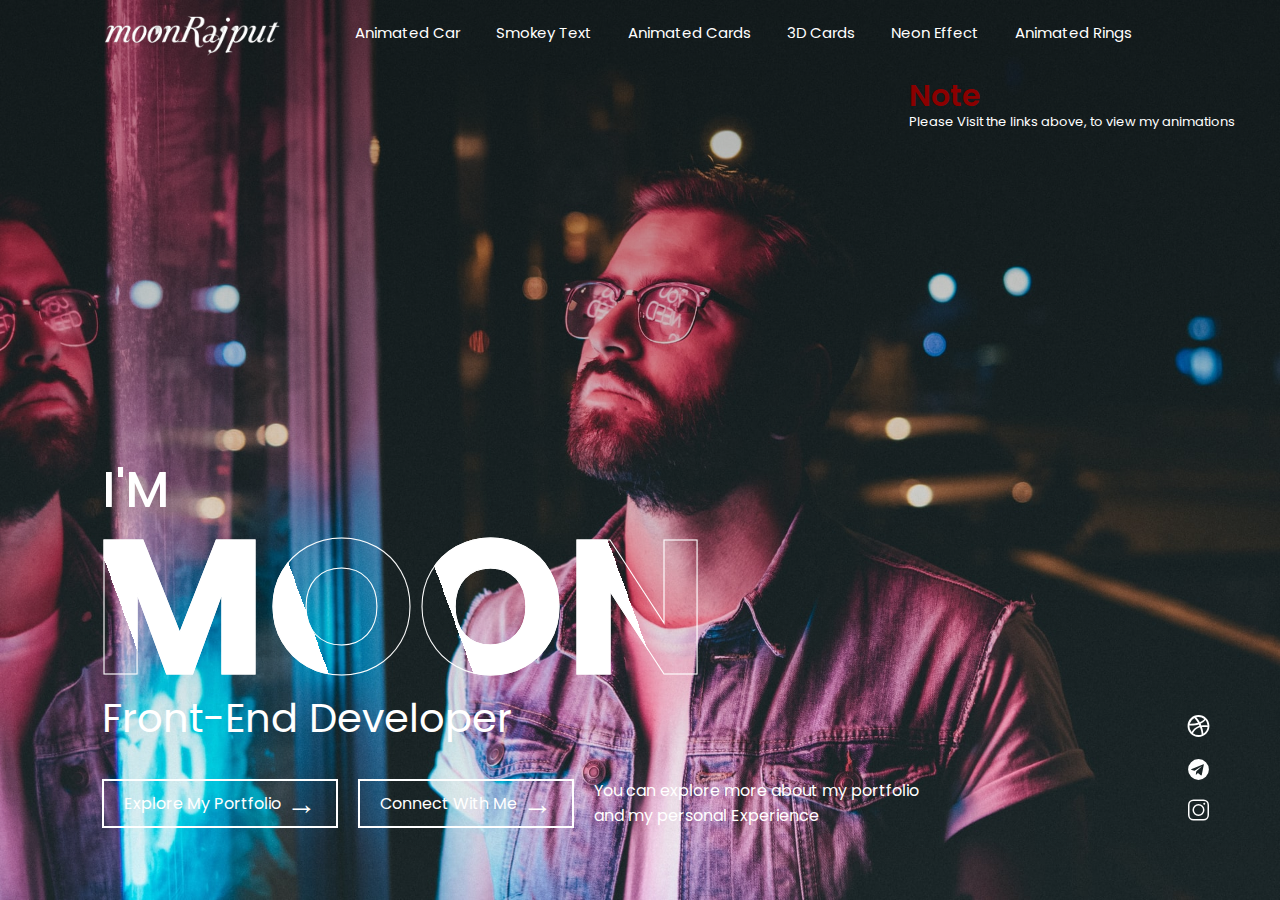
<file: index.html>
<!DOCTYPE html>
<html lang="en">
<head>
    <meta charset="UTF-8">
    <meta http-equiv="X-UA-Compatible" content="IE=edge">
    <meta name="viewport" content="width=device-width, initial-scale=1.0">
    <title>Animated Website</title>
    <link rel="stylesheet" href="./assets/css/style.css">
</head>
<body>
    <div class="container">
        <nav>
            <img src="./assets/images/logo.png" alt="" class="logo">
            <ul>
                <li><a href="./car/car.html">Animated Car</a></li>
                <li><a href="./smoky/smoky.html">Smokey Text</a></li>
                <li><a href="./cards/cards.html">Animated Cards</a></li>
                <li><a href="./card2/card2.html">3D Cards</a></li>
                <li><a href="./neon/neon.html">Neon Effect</a></li>
                <li><a href="./rings/rings.html">Animated Rings</a></li>
            </ul>
        </nav>
        <div class="text-box">
            <p>I'M</p>
            <h1>Moon</h1>
            <h3>Front-End Developer</h3>
            <div class="row">
                <a href="#">Explore My Portfolio <span>&#x2192;</span></a>
                <a href="#">Connect With Me <span>&#x2192;</span></a>
                <span>You can explore more about my portfolio <br> and my personal Experience</span>
            </div>
        </div>
        <div class="social-icons">
            <a href="" class="social-svg"><svg xmlns="http://www.w3.org/2000/svg" width="42" height="42" fill="white" viewBox="0 0 512 512"><title>ionicons-v5_logos</title><path d="M256,32C132.33,32,32,132.33,32,256S132.33,480,256,480,480,379.78,480,256,379.67,32,256,32ZM398.22,135.25a186.36,186.36,0,0,1,44,108.38c-40.37-2.1-88.67-2.1-127.4,1.52-4.9-12.37-9.92-24.5-15.4-36.17C344.08,189.62,378.5,164.18,398.22,135.25ZM256,69.33a185.81,185.81,0,0,1,119.12,42.94c-20.3,25.66-52.15,48-91.82,64.86C261.6,137,236.63,102.47,210,75.28A187.51,187.51,0,0,1,256,69.33ZM171.53,89.75c26.95,26.83,52.27,61,74.44,101C203.85,203.62,155.55,211,104,211c-9.8,0-19.36-.35-28.81-.94A186.78,186.78,0,0,1,171.53,89.75ZM69.68,247.13c10.62.47,21.35.7,32.2.59,58.8-.7,113.52-9.92,160.54-25q6.65,13.83,12.6,28.35a115.43,115.43,0,0,0-16.69,5C194.05,283.07,143.42,326.58,116,379.2A186,186,0,0,1,69.33,256C69.33,253,69.45,250.05,69.68,247.13ZM256,442.67a185.57,185.57,0,0,1-114.45-39.32c24.85-49.23,69.18-90,125.07-115.27,5.25-2.45,12.25-4.43,20.3-6.18q10,27.64,17.85,57.4A678,678,0,0,1,322,430.42,185.06,185.06,0,0,1,256,442.67Zm100.92-29.75a672.61,672.61,0,0,0-17.39-92.05c-4-15.17-8.51-29.87-13.41-44.22,36.63-3,80.5-2.57,115.38,0A186.5,186.5,0,0,1,356.92,412.92Z"/></svg></a>
            <a href="" class="social-svg"><svg id="Layer_1" data-name="Layer 1" xmlns="http://www.w3.org/2000/svg" width="45" height="45" fill="white" viewBox="0 0 24 24"><title>Telegram Glyph</title><path d="M11.99432,2a10,10,0,1,0,10,10A9.99917,9.99917,0,0,0,11.99432,2Zm3.17951,15.15247a.70547.70547,0,0,1-1.002.3515l-2.71467-2.10938L9.71484,17.002a.29969.29969,0,0,1-.285.03894l.334-2.98846.01069.00848.00683-.059s4.885-4.44751,5.084-4.637c.20147-.189.135-.23.135-.23.01147-.23053-.36152,0-.36152,0L8.16632,13.299l-2.69549-.918s-.414-.1485-.453-.475c-.041-.324.46649-.5.46649-.5l10.717-4.25751s.881-.39252.881.25751Z"/></svg></a>
            <a href="" class="social-svg"><svg xmlns="http://www.w3.org/2000/svg" width="36" height="36" fill="white" viewBox="0 0 42 42">
                <defs>
                  <style>
                    .cls-1 {
                      fill-rule: solid;
                    }
                  </style>
                </defs>
                <path id="Instagram" class="cls-1" d="M200,2132a8,8,0,0,1,8,8v20a8,8,0,0,1-8,8H180a8,8,0,0,1-8-8v-20a8,8,0,0,1,8-8h20m0-3H180a11.01,11.01,0,0,0-11,11v20a11.01,11.01,0,0,0,11,11h20a11.01,11.01,0,0,0,11-11v-20a11.01,11.01,0,0,0-11-11h0Zm-10,12a9,9,0,1,1-9,9,9,9,0,0,1,9-9m0-3a12,12,0,1,0,12,12,12.011,12.011,0,0,0-12-12h0Zm13.5-.5a2,2,0,1,1-2-2A2,2,0,0,1,203.5,2137.5Z" transform="translate(-169 -2129)"/>
              </svg>
              </a>
        </div>
    </div>
</body>
</html>
</file>
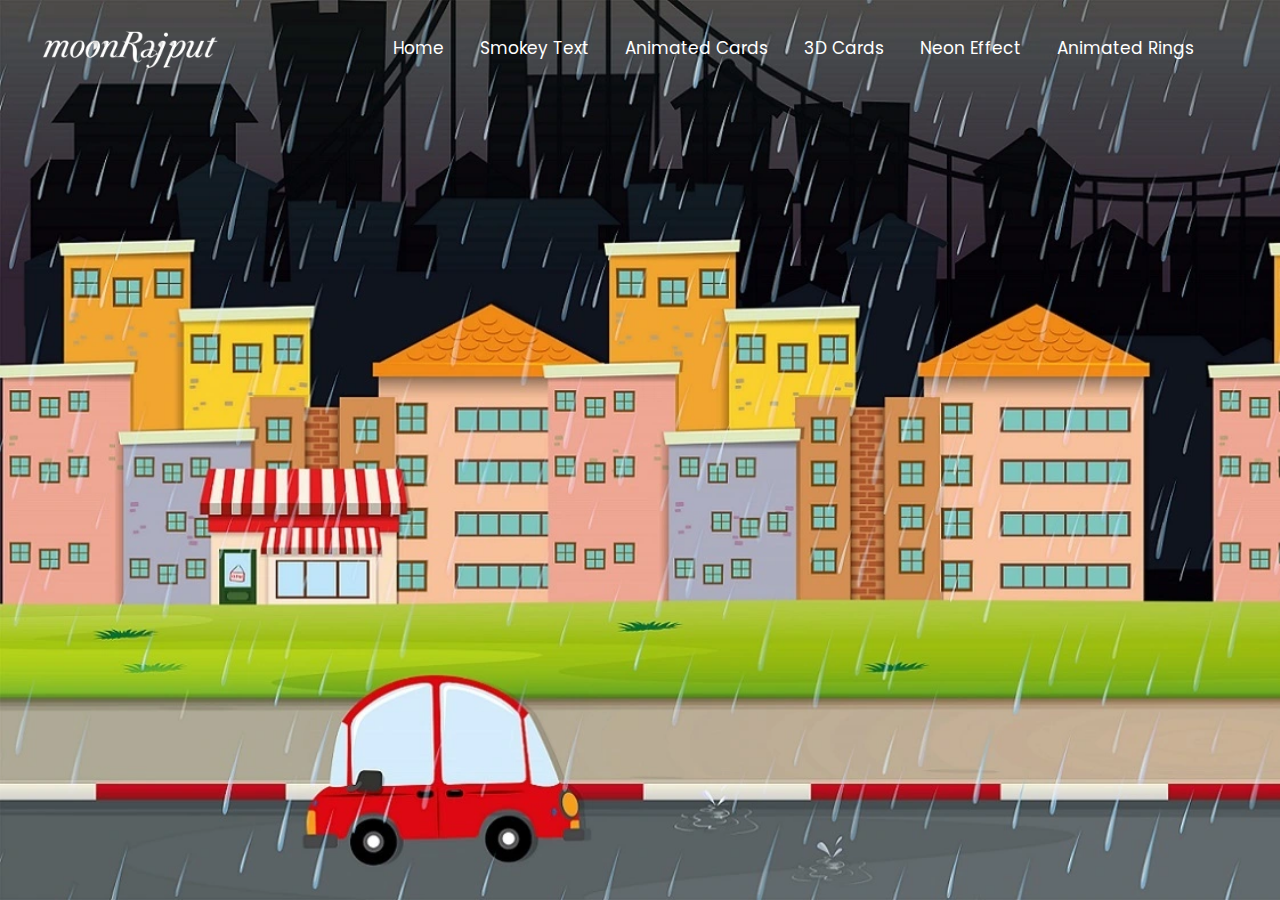
<file: car/car.html>
<!DOCTYPE html>
<html lang="en">

<head>
    <meta charset="UTF-8">
    <meta http-equiv="X-UA-Compatible" content="IE=edge">
    <meta name="viewport" content="width=device-width, initial-scale=1.0">
    <title>Car Animation</title>
    <link rel="stylesheet" href="./assets/css/car_anim.css">
    <style>
        @import url('https://fonts.googleapis.com/css2?family=Poppins:wght@300;400;500;600;700&display=swap');

        * {
            font-family: "poppins";
        }

        a {
            color: #fff;
        }

        nav {
            display: flex;
            align-items: center;
            flex-wrap: wrap;
            width: 100%;
            padding: 5px 0px;
            padding: 20px 40px;
        }

        .logo {
            width: 180px;
            cursor: pointer;
        }

        nav ul {
            flex: 1;
            text-align: right;
            padding-right: 30px;
        }

        nav ul li {
            display: inline-block;
            list-style: none;
            margin: 10px 16px;
            color: #fff;
            font-size: 17px;
            cursor: pointer;
            position: relative;
        }

        nav ul li::after {
            content: '';
            position: absolute;
            width: 0;
            height: 3px;
            bottom: -5px;
            left: 50%;
            transform: translateX(-50%);
            background-color: #fff;
            transition: width 0.3s;
        }

        nav ul li:hover::after {
            width: 50%;
        }

        nav ul li a {
            text-decoration: none;
        }
    </style>
</head>

<body>
    <nav>
        <img src="./assets/images/logo.png" alt="" class="logo">
        <ul>
            <li><a href="../index.html">Home</a></li>
            <li><a href="../smoky/smoky.html">Smokey Text</a></li>
            <li><a href="../cards/cards.html">Animated Cards</a></li>
            <li><a href="../card2/card2.html">3D Cards</a></li>
            <li><a href="../neon/neon.html">Neon Effect</a></li>
            <li><a href="../rings/rings.html">Animated Rings</a></li>
        </ul>
    </nav>
    <div class="car">
        <div class="tyre tyre1"><img src="./assets/images/wheel1.png" alt=""></div>
        <div class="tyre tyre2"><img src="./assets/images/wheel1.png" alt=""></div>
    </div>
</body>

</html>
</file>
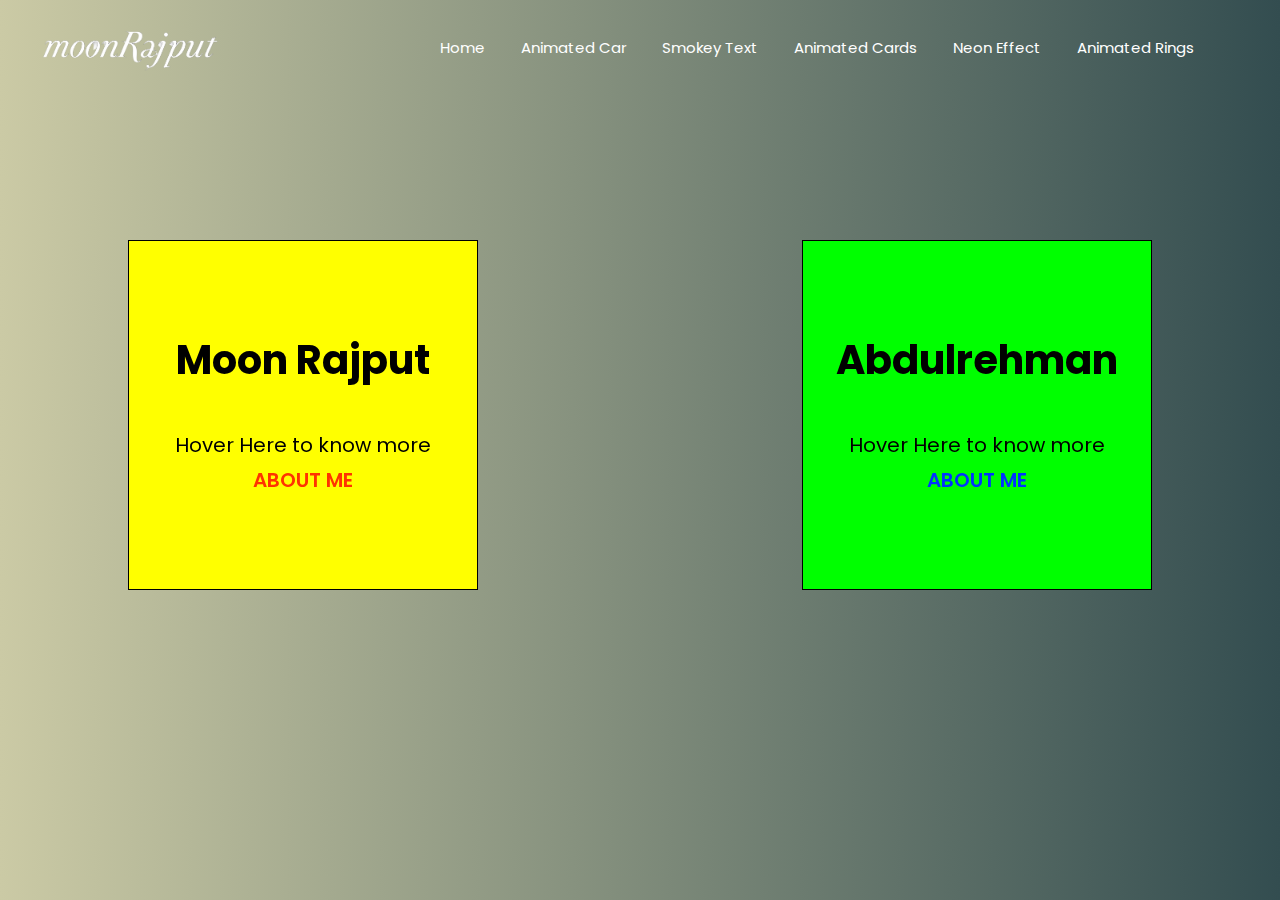
<file: card2/card2.html>
<!DOCTYPE html>
<html lang="en">

<head>
    <meta charset="UTF-8">
    <meta http-equiv="X-UA-Compatible" content="IE=edge">
    <meta name="viewport" content="width=device-width, initial-scale=1.0">
    <title>Flipping Cards</title>
    <link rel="stylesheet" href="./assets/css/style.css">
    <style>
        @import url('https://fonts.googleapis.com/css2?family=Poppins:wght@300;400;500;600;700&display=swap');

        * {
            font-family: "poppins";
        }

        nav {
            display: flex;
            align-items: center;
            flex-wrap: wrap;
            width: 100%;
            position: relative;
            padding: 20px 40px;
            position: absolute;
            top: 0;
            left: 0;
        }

        .logo {
            width: 180px;
            cursor: pointer;
        }

        nav ul {
            flex: 1;
            text-align: right;
            padding-right: 30px;
        }

        nav ul li {
            display: inline-block;
            list-style: none;
            margin: 10px 16px;
            color: #fff;
            font-size: 15px;
            cursor: pointer;
            position: relative;
        }

        nav ul li::after {
            content: '';
            position: absolute;
            width: 0;
            height: 3px;
            bottom: -5px;
            left: 50%;
            transform: translateX(-50%);
            background-color: #fff;
            transition: width 0.3s;
        }

        nav ul li:hover::after {
            width: 50%;
        }

        nav ul li a {
            text-decoration: none;
            color: #fff;
        }
    </style>
</head>

<body>
    <div class="nav">
    <nav>
        <img src="./assets/images/logo.png" alt="" class="logo">
        <ul>
            <li><a href="../index.html">Home</a></li>
            <li><a href="../car/car.html">Animated Car</a></li>
            <li><a href="../smoky/smoky.html">Smokey Text</a></li>
            <li><a href="../cards/cards.html">Animated Cards</a></li>
            <li><a href="../neon/neon.html">Neon Effect</a></li>
            <li><a href="../rings/rings.html">Animated Rings</a></li>
        </ul>
    </nav>
    </div>
    <div class="container">
        <div class="boxes">
            <div class="box box-1">
                <h1>Moon Rajput</h1>
                <p>Hover Here to know more <br> <span>about me</span></p>
            </div>
            <div class="box box-2">
                <p>Lorem ipsum, dolor sit amet consectetur adipisicing elit. Aut sint sit eaque consequuntur fuga et,
                    officiis necessitatibus voluptatem minus! Nesciunt sequi quam, totam animi unde ducimus dignissimos
                    possimus ea officiis dolores nemo id quaerat, commodi quo laboriosam voluptatum, exercitationem
                    fuga? Itaque illum in alias harum vero natus molestias blanditiis sed ipsa quia.</p>
            </div>
        </div>
    </div>
    <div class="container container-2">
        <div class="boxes">
            <div class="box box-3">
                <h1>Abdulrehman</h1>
                <p>Hover Here to know more <br> <span>about me</span></p>
            </div>
            <div class="box box-4">
                <p>Lorem ipsum, dolor sit amet consectetur adipisicing elit. Aut sint sit eaque consequuntur fuga
                    et, officiis necessitatibus voluptatem minus! Nesciunt sequi quam, totam animi unde ducimus
                    dignissimos possimus ea officiis dolores nemo id quaerat, commodi quo laboriosam voluptatum,
                    exercitationem fuga? Itaque illum in alias harum vero natus molestias blanditiis sed ipsa quia.</p>
            </div>
        </div>
    </div>
</body>

</html>
</file>
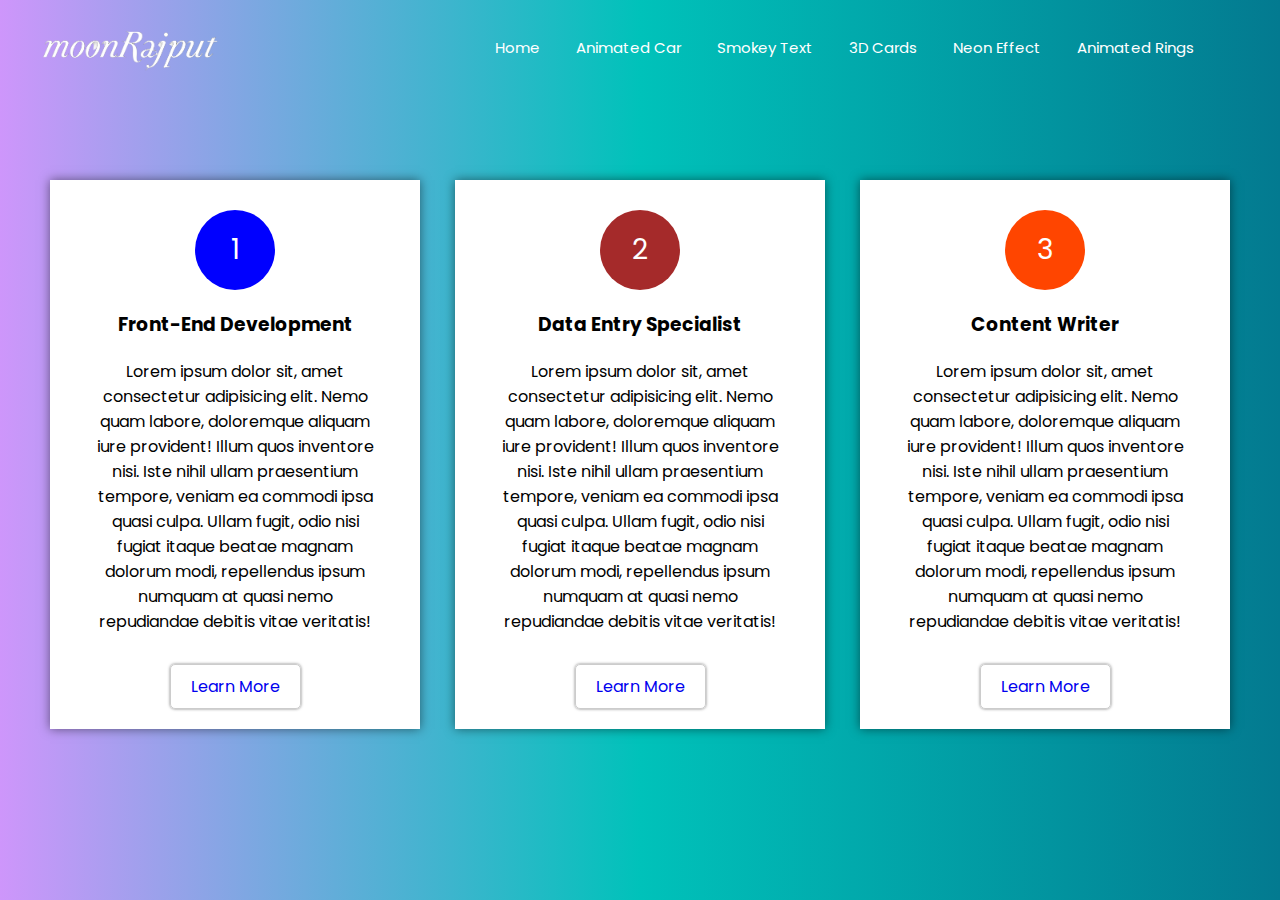
<file: cards/cards.html>
<!DOCTYPE html>
<html lang="en">

<head>
    <meta charset="UTF-8">
    <meta http-equiv="X-UA-Compatible" content="IE=edge">
    <meta name="viewport" content="width=device-width, initial-scale=1.0">
    <title>Cards Animation</title>
    <link rel="stylesheet" href="./assets/css/style.css">
    <style>
        @import url('https://fonts.googleapis.com/css2?family=Poppins:wght@300;400;500;600;700&display=swap');

        * {
            font-family: "poppins";
        }

        nav {
            display: flex;
            align-items: center;
            flex-wrap: wrap;
            width: 100%;
            padding: 20px 40px;
            position: absolute;
            top: 0;
            left: 0;
        }

        .logo {
            width: 180px;
            cursor: pointer;
        }

        nav ul {
            flex: 1;
            text-align: right;
            padding-right: 30px;
        }

        nav ul li {
            display: inline-block;
            list-style: none;
            margin: 10px 16px;
            color: #fff;
            font-size: 15px;
            cursor: pointer;
            position: relative;
        }

        nav ul li::after {
            content: '';
            position: absolute;
            width: 0;
            height: 3px;
            bottom: -5px;
            left: 50%;
            transform: translateX(-50%);
            background-color: #fff;
            transition: width 0.3s;
        }

        nav ul li:hover::after,
        nav ul li.active::after {
            width: 50%;
        }

        nav ul li a {
            text-decoration: none;
            color: #fff;
        }
        section{
            position: absolute;
            top: 20%;
        }
    </style>
</head>

<body>
    <nav>
        <img src="./assets/images/logo.png" alt="" class="logo">
        <ul>
            <li><a href="../index.html">Home</a></li>
            <li><a href="../car/car.html">Animated Car</a></li>
            <li><a href="../smoky/smoky.html">Smokey Text</a></li>
            <li><a href="../card2/card2.html">3D Cards</a></li>
            <li><a href="../neon/neon.html">Neon Effect</a></li>
            <li><a href="../rings/rings.html">Animated Rings</a></li>
        </ul>
    </nav>
    <section>
        <div class="container">
            <div class="box">
                <div class="icon">1</div>
                <div class="content">
                    <h3>Front-End Development</h3>
                    <p>Lorem ipsum dolor sit, amet consectetur adipisicing elit. Nemo quam labore, doloremque aliquam
                        iure provident! Illum quos inventore nisi. Iste nihil ullam praesentium tempore, veniam ea
                        commodi ipsa quasi culpa. Ullam fugit, odio nisi fugiat itaque beatae magnam dolorum modi,
                        repellendus ipsum numquam at quasi nemo repudiandae debitis vitae veritatis!</p>
                    <div class="btn"><a href="#">Learn More</a></div>
                </div>
            </div>
            <div class="box">
                <div class="icon">2</div>
                <div class="content">
                    <h3>Data Entry Specialist</h3>
                    <p>Lorem ipsum dolor sit, amet consectetur adipisicing elit. Nemo quam labore, doloremque aliquam
                        iure provident! Illum quos inventore nisi. Iste nihil ullam praesentium tempore, veniam ea
                        commodi ipsa quasi culpa. Ullam fugit, odio nisi fugiat itaque beatae magnam dolorum modi,
                        repellendus ipsum numquam at quasi nemo repudiandae debitis vitae veritatis!</p>
                    <div class="btn"><a href="#">Learn More</a></div>
                </div>
            </div>
            <div class="box">
                <div class="icon">3</div>
                <div class="content">
                    <h3>Content Writer</h3>
                    <p>Lorem ipsum dolor sit, amet consectetur adipisicing elit. Nemo quam labore, doloremque aliquam
                        iure provident! Illum quos inventore nisi. Iste nihil ullam praesentium tempore, veniam ea
                        commodi ipsa quasi culpa. Ullam fugit, odio nisi fugiat itaque beatae magnam dolorum modi,
                        repellendus ipsum numquam at quasi nemo repudiandae debitis vitae veritatis!</p>
                    <div class="btn"><a href="#">Learn More</a></div>
                </div>
            </div>
        </div>
    </section>
</body>

</html>
</file>
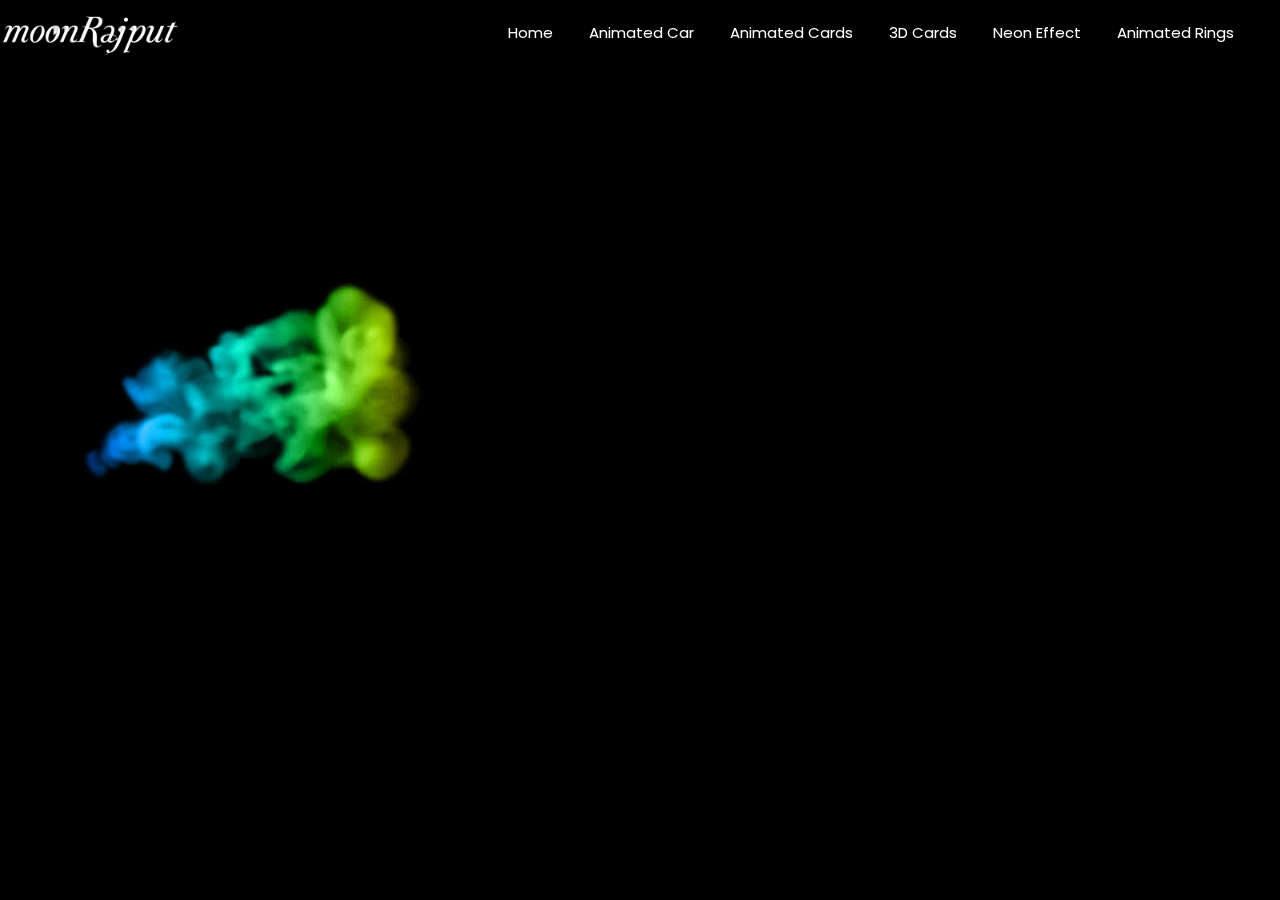
<file: smoky/smoky.html>
<!DOCTYPE html>
<html lang="en">

<head>
    <meta charset="UTF-8">
    <meta http-equiv="X-UA-Compatible" content="IE=edge">
    <meta name="viewport" content="width=device-width, initial-scale=1.0">
    <title>Smokey Text Effect</title>
    <link rel="stylesheet" href="./style.css">
    <style>
        @import url('https://fonts.googleapis.com/css2?family=Poppins:wght@300;400;500;600;700&display=swap');

        * {
            margin: 0;
            padding: 0;
            box-sizing: border-box;
            font-family: "poppins";
        }

        a {
            color: #fff;
        }

        nav {
            display: flex;
            align-items: center;
            flex-wrap: wrap;
            width: 100%;
            padding: 5px 0px;
            position: relative;
            z-index: 1;
        }

        .logo {
            width: 180px;
            cursor: pointer;
        }

        nav ul {
            flex: 1;
            text-align: right;
            padding-right: 30px;
        }

        nav ul li {
            display: inline-block;
            list-style: none;
            margin: 10px 16px;
            color: #fff;
            font-size: 15px;
            cursor: pointer;
            position: relative;
        }

        nav ul li::after {
            content: '';
            position: absolute;
            width: 0;
            height: 3px;
            bottom: -5px;
            left: 50%;
            transform: translateX(-50%);
            background-color: #fff;
            transition: width 0.3s;
        }

        nav ul li:hover::after {
            width: 50%;
        }

        nav ul li a {
            text-decoration: none;
        }
    </style>
</head>

<body>
    <nav>
        <img src="./logo.png" alt="" class="logo">
        <ul>
            <li><a href="../index.html">Home</a></li>
            <li><a href="../car/car.html">Animated Car</a></li>
            <li><a href="../cards/cards.html">Animated Cards</a></li>
            <li><a href="../card2/card2.html">3D Cards</a></li>
            <li><a href="../neon/neon.html">Neon Effect</a></li>
            <li><a href="../rings/rings.html">Animated Rings</a></li>
        </ul>
    </nav>
    <video src="./smoke.mp4" muted="" autoplay=""></video>
    <section>
        <h1>
            <span>m</span>
            <span>o</span>
            <span>o</span>
            <span>n</span>
            <span>R</span>
            <span>a</span>
            <span>j</span>
            <span>p</span>
            <span>u</span>
            <span>t</span>
        </h1>
    </section>
</body>

</html>
</file>
<file: assets/css/style.css>
@import url('https://fonts.googleapis.com/css2?family=Poppins:wght@300;400;500;600;700&display=swap');

*{
    margin: 0;
    padding: 0;
    box-sizing: border-box;
    font-family: "poppins";
}
a{
    color: #fff;
}
.container{
    width: 100%;
    height: 100vh;
    background-image: linear-gradient(rgba(0,0,0,0.3), transparent), url(../images/1.jpg);
    background-size: cover;
    background-position: center;
    padding: 0 8%;
    position: relative;
}
nav{
    display: flex;
    align-items: center;
    flex-wrap: wrap;
    width: 100%;
    padding: 5px 0px;
    position: relative;
}
nav::before{
    position: absolute;
    content: "Note";
    width: 100%;
    height: 35%;
    top: 111%;
    right: -75%;
    color: darkred;
    font-size: 30px;
    font-weight: 600;
}
nav::after{
    position: absolute;
    content: "Please Visit the links above, to view my animations";
    width: 100%;
    height: 24%;
    top: 170%;
    right: -75%;
    color: white;
    font-size: 13px;
}
.logo{
    width: 180px;
    cursor: pointer;
}
nav ul{
    flex: 1;
    text-align: right;
    padding-right: 30px;
}
nav ul li{
    display: inline-block;
    list-style: none;
    margin: 10px 16px;
    color: #fff;
    font-size: 15px;
    cursor: pointer;
    position: relative;
}
nav ul li::after{
    content: '';
    position: absolute;
    width: 0;
    height: 3px;
    bottom: -5px;
    left: 50%;
    transform: translateX(-50%);
    background-color: #fff;
    transition: width 0.3s;
}
nav ul li:hover::after{
    width: 50%;
}
nav ul li a{
    text-decoration: none;
}
.text-box{
    position: absolute;
    color: #fff;
    bottom: 8%;
}
.text-box p{
    font-size: 50px;
    font-weight: 500;
}
.text-box h1{
    font-size: 190px;
    line-height: 160px;
    margin-left: -10px;
    text-transform: uppercase;
    color: transparent;
    -webkit-text-stroke: 1px #fff;
    background: url(/assets/images/back.png);
    -webkit-background-clip: text;
    background-position: 0 0;
    animation:  back 20s linear infinite;
}
@keyframes back {
    100%{
        background-position: 2000px 0px;
    }
}
.text-box h3{
    font-size: 40px;
    font-weight: 400;
}
.text-box .row{
    display: flex;
    align-items: center;
    flex-wrap: wrap;
    margin-top: 30px;
}
.text-box .row a{
    color: #fff;
    text-decoration: none;
    padding: 10px 20px;
    margin-right: 20px;
    border: 2px solid #fff;
    display: flex;
    align-items: center;
}
.text-box .row a span{
    font-size: 30px;
    line-height: 15px;
    margin-left: 5px;
}
.social-icons{
    position: absolute;
    right: 5%;
    bottom: 8%;
    display: flex;
    flex-direction: column;
    align-items: center;
    justify-content: center;
}
.social-icons svg{
    display: block;
    margin: 0px 5px;
    width: 25px;
}
.social-icons a:nth-child(3) svg{
    width: 21px;
}
</file>
<file: car/assets/css/car_anim.css>
*{
    margin: 0;
    padding: 0;
    box-sizing: border-box;
}
body{
    width: 100%;
    height: 100vh;
    background: url(../images/back2.webp);
    background-size: cover;
    overflow: hidden;
    background-position: 0px;
    animation: bgmove 10s linear infinite;
}
@keyframes bgmove {
    0%{
        background-position: 100%;
    }
    100%{
        background-position: 0%;
    }
}
.car{
    position: absolute;
    bottom: 2.5%;
    right: -40%;
    width: 100%;
    height: 100%;
    background: url(../images/car2.webp);
    background-repeat: no-repeat;
    background-position: bottom right;
    animation: car 10s linear infinite;
}
@keyframes car {
    0%{
        right: -40%;
    }
    100%{
        right: 100%;
    }
}
.tyre{
    position: absolute;
    width: 100%;
    height: 100%;
    bottom: 4%;
    right: 0%;
}
.tyre img{
    position: absolute;
    position: absolute;
    bottom: -3%;
    right: 2.5%;
    width: 6%;
    animation: tyre 3s linear infinite;
}
@keyframes tyre {
    0%{
        transform: rotate(360deg);
    }
    100%{
        transform: rotate(0deg);
    }
}
.tyre2 img{
    right: 21.8%;
}
</file>
<file: card2/assets/css/style.css>
@import url('https://fonts.googleapis.com/css2?family=Rubik:wght@400;500;600;700&display=swap');

*{
    margin: 0;
    padding: 0;
    box-sizing: border-box;
}
body{
    font-family: 'rubik';
    background: linear-gradient(to left, rgb(51, 77, 80), rgb(203, 202, 165));
    display: inline-block;
}
.container{
    position: absolute;
    top: 50%;
    left: 10%;
    transform: translateY(-60%);
    width: 350px;
    height: 350px;
}
.container .boxes{
    width: 350px;
    height: 350px;
}
.container .boxes .box{
    width: 350px;
    height: 350px;
    position: absolute;
    display: flex;
    flex-direction: column;
    align-items: center;
    justify-content: center;
    transform-style: preserve-3d;
    transition: transform 0.5s;
}
.container .boxes .box-1{
    border: 1px solid #000;
    background-color: #FFFF00;
    padding: 20px;
}
.container .boxes .box-1 h1{
    font-size: 40px;
    margin-bottom: 40px;
}
.container .boxes .box-1 p{
    text-align: center;
    font-size: 20px;
}
.container .boxes .box-1 p span{
    text-transform: uppercase;
    line-height: 40px;
    font-weight: 600;
    color: #FF3300;
}
.container .boxes .box-2{
    border: 1px solid #8b2a11;
    background-color: #FF3300;
    padding: 20px;
    color: #fff;
    transform: rotateY(90deg);
}
.container .boxes:hover .box-1{
    transform: rotateY(90deg);
}
.container .boxes:hover .box-2{
    transform: rotateY(360deg);
}
/* Containor 2 */
.container-2{
    left: unset;
    right: 10% !important;
}
.container .boxes .box-3{
    border: 1px solid #000;
    background-color: #00FF00;
    padding: 20px;
}
.container .boxes .box-3 h1{
    font-size: 40px;
    margin-bottom: 40px;
}
.container .boxes .box-3 p{
    text-align: center;
    font-size: 20px;
}
.container .boxes .box-3 p span{
    text-transform: uppercase;
    line-height: 40px;
    font-weight: 600;
    color: #0033FF;
}
.container .boxes .box-4{
    border: 1px solid #380624;
    background-color: #ffff;
    padding: 20px;
    color: #000;
    transform: rotateX(90deg);
}
.container .boxes:hover .box-3{
    transform: rotateX(90deg);
}
.container .boxes:hover .box-4{
    transform: rotateX(360deg);
}
</file>
<file: cards/assets/css/style.css>
*{
    margin: 0;
    padding: 0;
    box-sizing: border-box;
    font-family: sans-serif;
}
body{
    display: flex;
    align-items: center;
    justify-content: center;
    width: 100%;
    height: calc(100vh);
    background: linear-gradient(to right, #ce96fb, #00c2ba, #037a90);
    background-blend-mode: color;
}
.container{
    display: flex;
    align-items: center;
    justify-content: space-between;
    gap: 35px;
    margin: auto 50px;
}
.container .box{
    box-shadow: 0 0 10px rgba(0, 0, 0, 0.5);
    padding: 30px 40px;
    overflow: hidden;
    background-color: #ffff;
}
.container .box .icon{
    text-align: center;
    font-size: 28px;
    background-color: #000;
    color: #ffff;
    border-radius: 100%;
    height: 80px;
    width: 80px;
    display: flex;
    align-items: center;
    justify-content: center;
    margin: auto;
    transition: 1s;
}
.container .box .content h3{
    text-align: center;
    margin: 20px 0px;
}
.container .box .content{
    position: relative;
    z-index: 1;
}
.container .box .content p{
    text-align: center;
}
.container .box .content .btn{
    margin-top: 40px;
    text-align: center;
}
.container .box .content a{
    text-decoration: none;
    padding: 10px 20px;
    box-shadow: 0 0 3px rgba(0, 0, 0, 0.5);
    border-radius: 5px;
    border: 0.5px solid #ccc;
}
/* Animation start */
/* ========== Card 1 ========== */
.container .box:nth-child(1) .icon{
    background-color: blue;
    color: #ffff;
}
.container .box:nth-child(1):hover h3,
.container .box:nth-child(1):hover p,
.container .box:nth-child(1):hover a{
    color: #ffff;
}
.container .box:nth-child(1):hover .icon{
    box-shadow: 0 0 0 500px blue;
    transform: rotateZ(360deg);
    background-color: #ffff;
    color: #000;
}
/* ========== Card 2 ========== */
.container .box:nth-child(2) .icon{
    background-color: brown;
}
.container .box:nth-child(2):hover h3,
.container .box:nth-child(2):hover p,
.container .box:nth-child(2):hover a{
    color: #ffff;
}
.container .box:nth-child(2):hover .icon{
    box-shadow: 0 0 0 500px brown;
    transform: rotateY(360deg);
    background-color: #ffff;
    color: #000;
}
/* ========== Card 3 ========== */
.container .box:nth-child(3) .icon{
    background-color: orangered;
}
.container .box:nth-child(3):hover h3,
.container .box:nth-child(3):hover p,
.container .box:nth-child(3):hover a{
    color: #ffff;
}
.container .box:nth-child(3):hover .icon{
    box-shadow: 0 0 0 500px orangered;
    transform: rotateX(360deg);
    background-color: #ffff;
    color: #000;
}
</file>
<file: smoky/style.css>
body{
    margin: 0;
    padding: 0;
    font-family: sans-serif;
    background-color: #000;
}
section::before{
    content: "";
    top: 0;
    position: absolute;
    width: 100%;
    height: 100%;
    background: linear-gradient(to left, #f00, #ff0, #f00, #0f0, #ff0, #0ff, #00f);
    mix-blend-mode: color;
}
h1{
    padding: 0;
    margin: 0;
    font-size: 100px;
    color: #ddd;
    position: absolute;
    top: 50%;
    text-align: center;
    width: 100%;
    transform: translateY(-100%);
    text-transform: uppercase;
    letter-spacing: 2px;
}
h1 span{
    opacity: 0;
    display: inline-block;
    animation: smoke 1s linear forwards;
}
@keyframes smoke {
    0%{
        opacity: 0;
        transform: rotateY(-90deg);
        filter: blur(10px);
    }
    100%{
        opacity: 1;
        transform: rotateY(0deg);
        filter: blur(0);
    }
}
h1 span:nth-child(1){
    animation-delay: 1s;
    color: #00f;
}
h1 span:nth-child(2){
    animation-delay: 1.5s;
    color: #00f;
}
h1 span:nth-child(3){
    animation-delay: 2s;
    color: #00f;
}
h1 span:nth-child(4){
    animation-delay: 2.5s;
    color: #00f;
}
h1 span:nth-child(5){
    animation-delay: 3s;
}
h1 span:nth-child(6){
    animation-delay: 3.5s;
}
h1 span:nth-child(7){
    animation-delay: 4s;
}
h1 span:nth-child(8){
    animation-delay: 4.5s;
}
h1 span:nth-child(9){
    animation-delay: 5s;
}
h1 span:nth-child(10){
    animation-delay: 5.5s;
}
</file>
